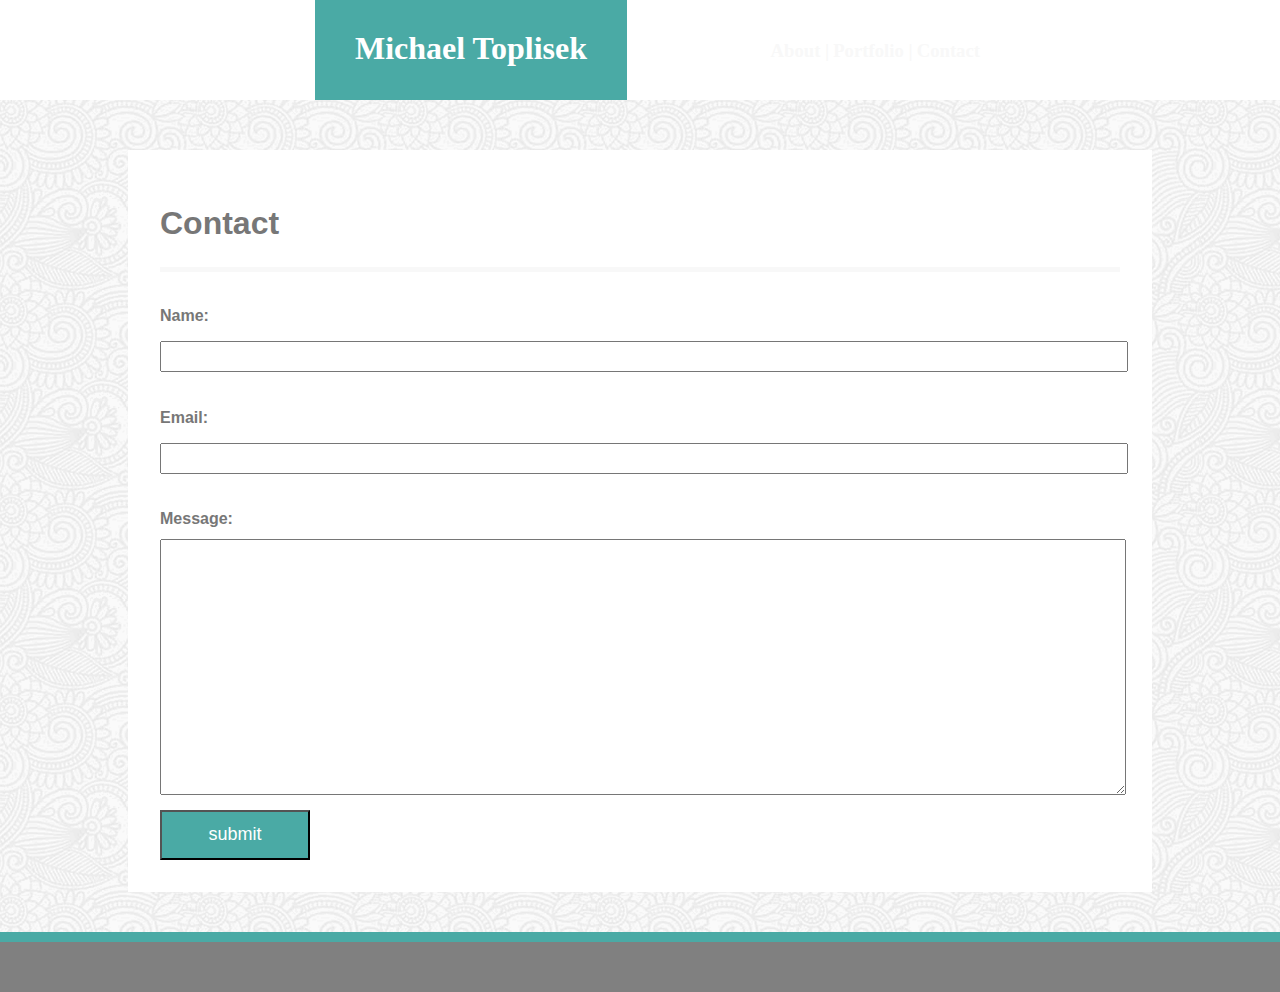
<file: contact.html>
<!DOCTYPE html>
<html lang="en">
<head>
    <meta charset="UTF-8">
    <meta name="viewport" content="width=device-width, initial-scale=1.0">
    <meta http-equiv="X-UA-Compatible" content="ie=edge">
    <title>Contact Page</title>
    <link rel="stylesheet" type="text/css" href="assets/css/style.css">
</head>
<body>

     <header>

         <h1 class="headtit">Michael Toplisek</h1>
           
         <nav class="nav">
            <h3>About |</h3>
            <h3>Portfolio |</h3>
            <h3>Contact</h3>
        </nav>
    </header>
           
    <main class="wrapper">
        <h1>Contact</h1>

        <hr />

        <form>
            <h4>Name:</h4>
            <input class="input" type="text" name="firstname">
            <h4>Email:</h4>
            <input class="input" type="text" name="email">
            <h4>Message:</h4>
            <textarea class="area" name="message" height="200px" width="600px"></textarea> <br />
            <input class="submit" type="submit" value= "submit">
        </form>    
    </main>

    <footer></footer>
 
</body>
</html>
</file>
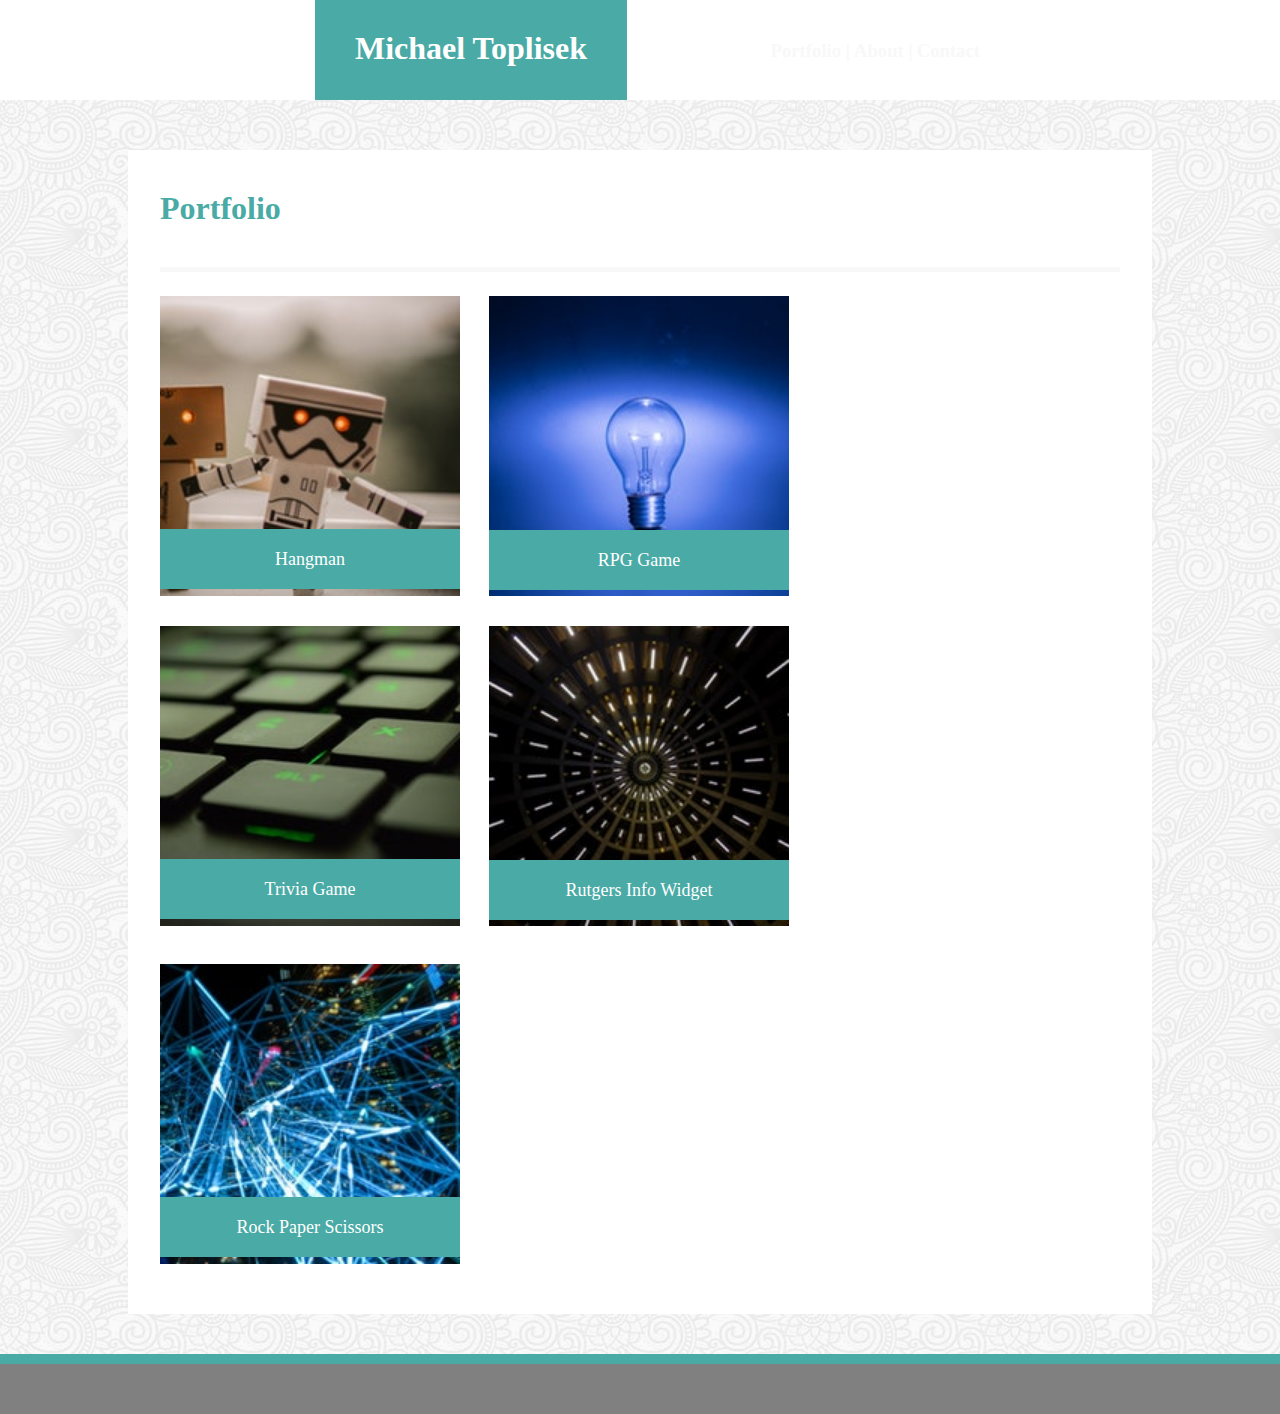
<file: portfolio.html>
<!DOCTYPE html>
<html lang="en">

<head>
    <meta charset="UTF-8">
    <meta name="viewport" content="width=device-width, initial-scale=1.0">
    <meta http-equiv="X-UA-Compatible" content="ie=edge">
    <title>Portfolio Gallery</title>
    <link rel="stylesheet" type="text/css" href="assets/css/style.css">
</head>

<body>

    <header>
        <h1 class="headtit">Michael Toplisek</h1>
        <div class="nav">
                <h3><a href="portfolio.html">Portfolio</a> |</h3>
                <h3> <a href="index.html">About</a> |</h3>
                <h3><a href="contact.html">Contact</a></h3>
        </div>
    </header>

    <main class="wrapper portwrap">
        <h1 class="pagetit">Portfolio</h1>

        <hr />

        <div class="set1">
        <img class="imgsize leftimg" src="./assets/images/pexels-photo-595804.jpeg" alt="image representing piece of my portfolio">
        <img class="portimg1 imgsize" src="./assets/images/pexels-photo-414859.jpeg">
            <p class="portlabel hang imgtitle">Hangman</p>
            <p class="portlabel rpg imgtitle">RPG Game</p>
        </div>

        <div id="imgspace" class="set2">

        <img class="imgsize leftimg" src="./assets/images/pexels-photo-51415.jpeg">
        <img class="portimg2 imgsize" src="./assets/images/pexels-photo-96381.jpeg">
            <p class="portlabel triv imgtitle">Trivia Game</p>
            <p class="portlabel rut imgtitle">Rutgers Info Widget</p>
        </div>
        <div class="set3">
        <img class="portimg3 imgsize" src="./assets/images/pexels-photo-373543 (1).jpeg">
        <p class="portlabel rps imgtitle">Rock Paper Scissors</p>
        </div>
    </main>

    <footer></footer>






</body>

</html>
</file>
<file: assets/css/style.css>
body {
    background-image: url("../images/full-bloom.png");
    font-family: 'Arial', 'Helvetica Neue', Helvetica, sans-serif;
    padding-top: 0px;
    margin-top: 0px;
    margin-left: 0px;
    margin-right: 0px;
    color: #777777;
    padding-bottom: 0px;
    margin-bottom: 0px;
}

.wrapper {
    width:960px;
    margin-left: auto;
    margin-right: auto;
    background-color: #ffffff;
    border-color: #dddddd;
    position: relative;
    bottom: 250px;
}

header {
    background-color: #ffffff;
    border-color: #cccccc;
    font-family: 'Georgia', 'Times New Roman', 'Times', 'serif';
    text-align: center;
    postion: static;
    overflow: auto;
    height: 100px;
    margin-top: 0px;
    margin-bottom: 0px;
}

.headtit {
    display: inline;
    position: absolute;
    left: 315px;
    top: -21px;
    bottom: 20px;
    background-color: #4aaaa5;
    height: 40px;
    padding-top: 30px;
    padding-bottom: 30px;
    padding-left: 40px;
    padding-right: 40px;
    color: white;
}

.nav /*need to make the tags in html a nav tag*/ {
    float: right;
    margin-top: 40px;
    margin-right:300px;
    color: #dddddd;
    opacity: 20%;
}

h3 {
    display: inline;
}

main {
    position: relative;
    top: 50px;
    line-height: 250%;
    padding:2.5%;
}

hr {
    width: 100%;
    margin-top: 2.5%;
    margin-bottom: 2.5%;
    background-color: #dddddd;
    opacity: 20%;
    height: 5px;
    border: 0px;;
}

.bioimg {
    float: left;
    margin-right: 2.5%;
}

.biop2 {
   
}

.p1 {
    display: inline;
}

.pagetit {
    color: #4aaaa5;
    position: relative;
    bottom: 15px;
    font-family: 'Georgia', 'Times New Roman', 'Times', 'serif';
}

.input {
    width: 100%;
    height: 25px;
}

.area {
    width: 100%;
    height: 250px;
}

.submit {
    background-color:#4aaaa5;
    height: 50px;
    width: 150px; 
    color: white;
    font-family: 'Arial', 'Helvetica Neue', Helvetica, sans-serif;
    font-size: 18px
}

h4 {
    margin-bottom: 0px;
    font-family: 'Arial', 'Helvetica Neue', Helvetica, sans-serif;
}
a {
    color:#dddddd;
    text-decoration: none;
}

.portimg1 {
    margin-left:3%;
    display: inline;
}

.portimg2 {
    margin-left:3%;
    display: inline;
}

.portimg3 {
    margin-top: 3%;
}

#imgspace {
    margin-top: 3%;
}

.imgsize {
    width: 300px;
    height: 300px;
}

.leftimg {
    float:left;
}

.portlabel {
    background-color:#4aaaa5;
    width: 300px;
    height: 50px;
    color: white;
    text-align: center;
    padding-top: 10px;
}

.hang {
    position: relative;
    bottom: 100px
}

.rpg {
    position: relative;
    bottom: 177px;
    left: 329px;
}

.triv {
    position: relative;
    bottom: 100px

}

.rut {
    position: relative;
    bottom: 177px;
    left: 329px;
}

.rps {
    position: relative;
    bottom: 100px
}

footer {
    height: 50px;
    background-color: gray;
    border-top:  solid 10px #4aaaa5;
    margin-top: 7%;
    margin-bottom: 0px;
}

.set1 {

}

.set2 {
    position: relative;
    bottom: 170px;
}

.set3 {
    position: relative;
    bottom: 350px;
}

.portwrap {
    height: 1100px;
} 

.imgtitle {
    font-family:  'Georgia', 'Times New Roman', 'Times', 'serif';
    font-size:18px;
}
</file>
